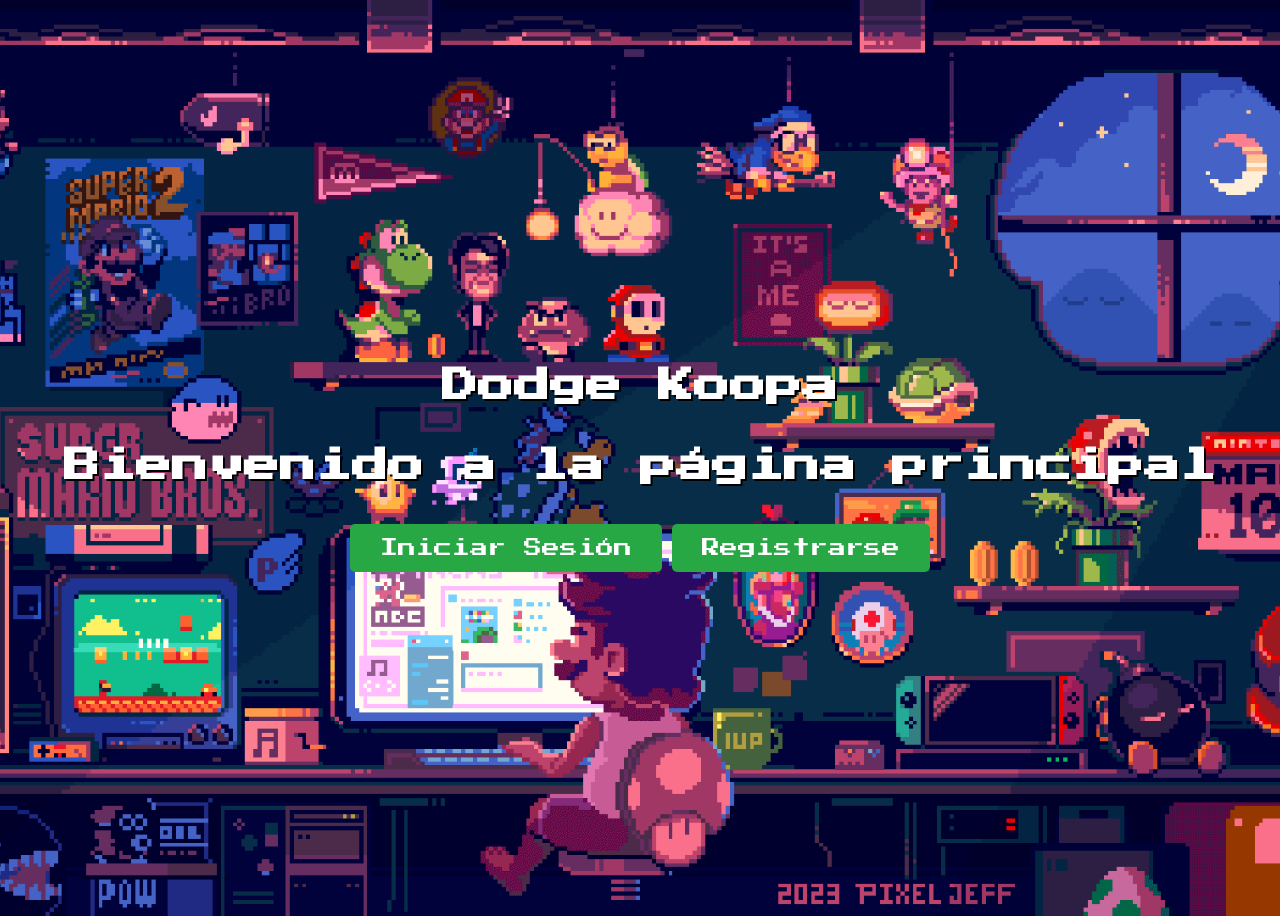
<file: frontend/index.html>
<!DOCTYPE html>
<html lang="es">
<head>
    <meta charset="UTF-8">
    <title>Dodge Koopa - Página Principal</title>
    <link rel="icon" href="./images/favicon.png" type="image/png"> <!-- Ajusta la ruta según tu estructura -->
    <link href="https://fonts.googleapis.com/css2?family=Press+Start+2P&display=swap" rel="stylesheet"> <!-- Fuente de Super Mario -->
    <style>
        body {
            display: flex;
            flex-direction: column;
            justify-content: center;
            align-items: center;
            height: 100vh;
            background-image: url('./images/background_gif.gif'); /* Ruta de tu imagen de fondo */
            background-size: cover; /* Ajusta la imagen para cubrir toda la pantalla */
            background-position: center; /* Centra la imagen */
            background-color: #f0f0f0; /* Color de fondo */
            font-family: 'Press Start 2P', cursive;
        }
        h1 {
            margin-bottom: 20px;
            color: white; /* Color del título */
            font-size: 36px; /* Tamaño de la fuente */
            text-shadow: 2px 2px 0px black; /* Borde negro grueso */
            animation: blink 1s infinite; /* Animación de titilado */
        }
        @keyframes blink {
            0%, 100% {
                opacity: 1; /* Totalmente visible */
            }
            50% {
                opacity: 0; /* Totalmente invisible */
            }
        }
        .button-container {
            display: flex; /* Utiliza flexbox para alinear los botones */
            gap: 10px; /* Espacio entre los botones */
            margin-top: 20px; /* Espacio arriba de los botones */
        }
        button {
            padding: 15px 30px; /* Aumenta el tamaño del botón */
            font-size: 18px; /* Tamaño de la fuente del botón */
            color: white;
            background-color: #28a745; /* Color verde del botón */
            border: none;
            border-radius: 5px;
            cursor: pointer;
            transition: background-color 0.3s;
            font-family: 'Press Start 2P', cursive; /* Usa la fuente de Super Mario */
        }
        button:hover {
            background-color: #218838; /* Color verde más oscuro al pasar el ratón */
        }
    </style>
</head>
<body>
<h1>Dodge Koopa</h1>
<h1>Bienvenido a la página principal</h1>

<div class="button-container">
    <button onclick="location.href='./login.html'">Iniciar Sesión</button>
    <button onclick="location.href='/register'">Registrarse</button>
</div>
</body>
</html>
</file>
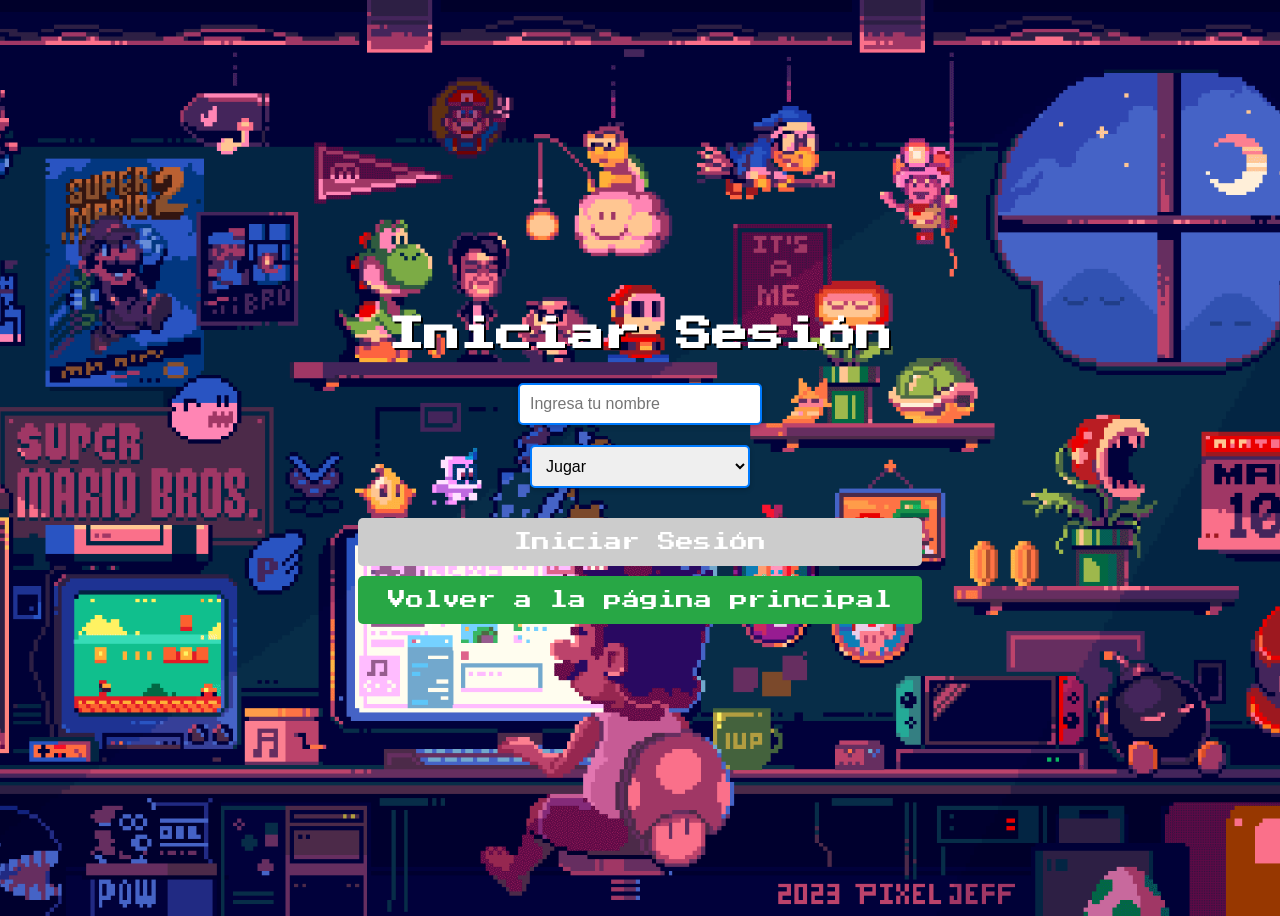
<file: frontend/game.html>
<!DOCTYPE html>
<html lang="es">
<head>
    <meta charset="UTF-8">
    <meta name="viewport" content="width=device-width, initial-scale=1.0">
    <title>Dodge Koopa - Juego</title>
    <link rel="stylesheet" href="game.css">
    <link rel="icon" href="images/favicon.png" type="image/png">
</head>
<body>
    <div id="topContainer">
        <button onclick="window.location.href='/'" class="menuButton">Volver al menú</button>
    </div>

    <div id="mainContainer">
        <div id="gameArea">
            <div id="grid" >
            </div>
        </div>
        <div id="chatContainer">
            <div id="roomCode"></div>
            <div id="playerName">Jugador:</div>
            <textarea id="chat" readonly></textarea>
            <div id="messageContainer">
                <input type="text" id="message" placeholder="Escribe un mensaje">
                <button onclick="sendMessage()">Enviar</button>
            </div>
            <button id="readyButton" onclick="toggleReady()" style="margin-top: 10px; padding: 10px; border-radius: 5px; border: none; background-color: #007bff; color: white; cursor: pointer;">Listo</button>

            <div id="countdown" style="display: none; font-size: 24px; color: white; text-align: center;"></div>
        </div>
    </div>
    <script src="main.js"></script>
</body>
</html>
</file>
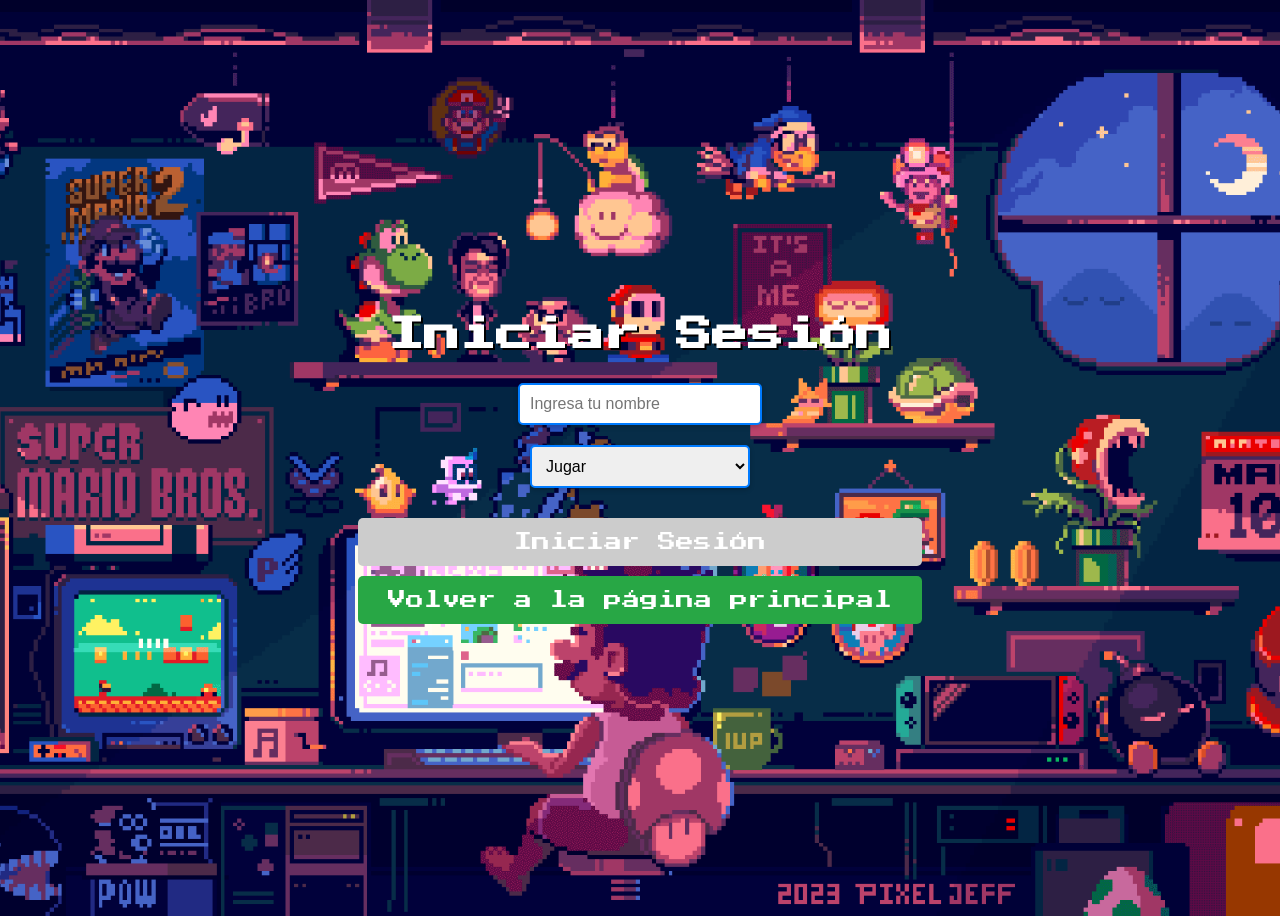
<file: frontend/login.html>
<!DOCTYPE html>
<html lang="es">
<head>
    <meta charset="UTF-8">
    <title>Dodge Koopa - Iniciar Sesión</title>
    <link rel="icon" href="./images/favicon.png" type="image/png">
    <link href="https://fonts.googleapis.com/css2?family=Press+Start+2P&display=swap" rel="stylesheet">
    <link rel="stylesheet" href="./styles.css">
    <script>
        let isGameStarted = false; // Variable para el estado del juego

        // Conectarse al WebSocket para verificar el estado del juego
        const socket = new WebSocket("ws://localhost:8080");

        socket.onmessage = (event) => {
            try {
                const data = JSON.parse(event.data);
                if (data.type === "gameStatusUpdate") {
                    isGameStarted = data.isGameStarted;

                    if (isGameStarted) {
                        document.getElementById("gameStartedMessage").style.display = "block";
                        document.getElementById("submitButton").disabled = true; // Deshabilitar el botón si el juego ya comenzó
                    }
                }
            } catch (error) {
                console.error("Error procesando mensaje del servidor:", error);
            }
        };

        // Manejar la entrada de texto para deshabilitar caracteres no permitidos
        function handleInput() {
            const usernameInput = document.querySelector('input[type="text"]');
            const submitButton = document.getElementById("submitButton");

            // Validar caracteres permitidos
            usernameInput.value = usernameInput.value.replace(/[^a-zA-Z0-9_.-]/g, "");
            // Habilitar el botón solo si hay un nombre válido
            submitButton.disabled = usernameInput.value.trim() === "" || isGameStarted;
        }

        // Manejar el envío del formulario
        function handleSubmit(event) {
            event.preventDefault();

            if (isGameStarted) {
                document.getElementById("gameStartedMessage").style.display = "block";
                return;
            }

            const usernameInput = document.querySelector('input[type="text"]');
            const username = usernameInput.value.trim();

            if (!username) {
                alert("Por favor, ingresa un nombre válido.");
                return;
            }

            // Guardar el nombre en localStorage
            localStorage.setItem('username', username);

            // Redirigir según la opción seleccionada
            const selectedOption = document.getElementById("gameOption").value;
            if (selectedOption === "play") {
                window.location.href = "./game.html";
            } else if (selectedOption === "join") {
                window.location.href = "./join.html";
            } else if (selectedOption === "create") {
                window.location.href = "./create_game.html";
            }
        }

        window.onload = () => {
            // Asegurarse de que el botón esté deshabilitado al cargar la página
            document.getElementById("submitButton").disabled = true;
        };
    </script>
</head>
<body>
    <h1>Iniciar Sesión</h1>
    <form onsubmit="handleSubmit(event)">
        <!-- Campo para ingresar el nombre del jugador -->
        <input type="text" placeholder="Ingresa tu nombre" oninput="handleInput()" required />
        <!-- Opciones del juego -->
        <select id="gameOption">
            <option value="play">Jugar</option>
            <option value="join">Unirse</option>
            <option value="create">Crear</option>
        </select>
        <!-- Botones de acción -->
        <div class="button-container">
            <button id="submitButton" type="submit">Iniciar Sesión</button>
            <button type="button" onclick="location.href='./index.html'">Volver a la página principal</button>
        </div>
    </form>
    <!-- Mensaje si el juego ya ha comenzado -->
    <div id="gameStartedMessage" style="display: none; color: red; font-weight: bold; text-align: center;">
        Esta partida ya está en curso. Espera a que termine para unirte.
    </div>
</body>
</html>
</file>
<file: frontend/game.css>
/* General body settings */
body {
    display: flex;
    flex-direction: column;
    align-items: center;
    background-image: url('images/background_gif.gif');
    background-size: cover;
    background-position: center;
    font-family: 'Press Start 2P', cursive;
    margin: 0;
    padding: 0;
}

/* Top menu */
#topContainer {
    width: 100%;
    position: fixed;
    top: 0;
    display: flex;
    justify-content: center;
    background-color: rgba(0, 0, 0, 0.8);
    padding: 10px;
    z-index: 1000;
}

.menuButton {
    padding: 10px 20px;
    font-size: 16px;
    color: white;
    background-color: #007bff;
    border: none;
    border-radius: 5px;
    cursor: pointer;
    font-family: 'Press Start 2P', cursive;
}

.menuButton:hover {
    background-color: #0056b3;
}

/* Main container */
#mainContainer {
    display: flex;
    justify-content: space-between;
    margin-top: 60px;
    width: 100%;
    max-width: 1200px;
}

/* Game area */
#gameArea {
    flex: 2;
    display: flex;
    justify-content: center;
    align-items: center;
}

#grid {
    display: grid;
    grid-template-columns: repeat(11, 50px);
    grid-template-rows: repeat(10, 50px);
    gap: 2px;
    border: 2px dotted gray;
    
}

.cell {
    width: 50px;
    height: 50px;
    background-image: url('./images/floor.jpg');    
    background-size: cover;
    background-position: center; 
    position: relative;
}

.obstacle {
    background-image: url('./images/barrier.webp');
    background-size: cover;
    background-position: center;
}

.player {
    width: 40px;
    height: 40px;
    background-color: red;
    border-radius: 50%;
    position: absolute;
    top: 50%;
    left: 50%;
    transform: translate(-50%, -50%);
}

.ball {
    width: 30px;
    height: 30px;
    background-image: url('images/favicon.png');
    background-size: cover;
    position: absolute;
    top: 50%;
    left: 50%;
    transform: translate(-50%, -50%);
}

/* Chat container */
#chatContainer {
    flex: 1;
    background-color: #2a2a2a;
    padding: 10px;
    border-radius: 8px;
    display: flex;
    flex-direction: column;
    align-items: center;
    color: white;
}

#roomCode,
#playerName {
    font-weight: bold;
    margin-bottom: 10px;
}

#chat {
    width: 100%;
    height: 200px;
    background-color: #1a1a1a;
    color: white;
    border: none;
    border-radius: 5px;
    padding: 10px;
    resize: none;
    overflow-y: auto;
}

#messageContainer {
    display: flex;
    width: 100%;
    margin-top: 10px;
}

#message {
    flex: 1;
    padding: 10px;
    border-radius: 5px;
    border: 1px solid #555;
    background-color: #333;
    color: white;
}

#message:focus {
    border-color: #007bff;
    outline: none;
}

button {
    padding: 10px;
    border-radius: 5px;
    border: none;
    background-color: #007bff;
    color: white;
    cursor: pointer;
    margin-left: 10px;
}

button:hover {
    background-color: #0056b3;
}

#readyButton {
    margin-top: 10px;
    width: 100%;
}

#countdown {
    margin-top: 10px;
    font-size: 20px;
    font-weight: bold;
    text-align: center;
}
</file>
<file: frontend/styles.css>
/* Estilos globales */
body {
    display: flex;
    flex-direction: column;
    justify-content: center;
    align-items: center;
    height: 100vh;
    background-image: url('./images/background_gif.gif');
    background-size: cover;
    background-position: center;
    background-color: #f0f0f0;
    font-family: 'Press Start 2P', cursive;
}

/* Botón de menú superior */
.top-container {
    width: 100%;
    position: fixed;
    top: 0;
    display: flex;
    justify-content: center;
    background-color: rgba(0, 0, 0, 0.8);
    padding: 10px;
    z-index: 1000;
}


.menu-button {
    padding: 10px 20px;
    font-size: 16px;
    background-color: #007bff;
    color: white;
    border: none;
    border-radius: 5px;
    cursor: pointer;
    font-family: 'Press Start 2P', cursive;
}

.menu-button:hover {
    background-color: #0056b3;
}

/* Contenedor del juego */
.main-container {
    display: flex;
    flex-direction: column;
    align-items: center;
    margin-top: 60px;
    width: 100%;
}


/* Tablero */
#grid {
    display: grid;
    grid-template-columns: repeat(11, 50px);
    grid-template-rows: repeat(10, 50px);
    gap: 2px;
    border: 2px dotted gray;
    margin-right: 20px;
}

#cell {
    width: 50px;
    height: 50px;
    border: 1px dotted gray;
    background-image: url('./images/floor.jpg');
    background-size: cover;
    background-position: center;
    position: relative;
}

#obstacle {
    background-image: url('./images/barrier.webp');
    background-size: cover;
    background-position: center;
}

#player {
    width: 40px;
    height: 40px;
    border-radius: 50%;
    position: absolute;
    top: 50%;
    left: 50%;
    transform: translate(-50%, -50%);
}

#ball {
    width: 30px;
    height: 30px;
    position: absolute;
    top: 50%;
    left: 50%;
    transform: translate(-50%, -50%);
    background-image: url('/images/favicon.png');
    background-size: cover;
}

/* Contenedor del chat */
.chat-container {
    flex: 1;
    background-color: #2a2a2a;
    padding: 10px;
    border-radius: 8px;
    width: 300px;
}

.room-code,
.player-name {
    font-weight: bold;
    text-align: center;
    color: white;
    margin-bottom: 10px;
}

.chat-box {
    width: 100%;
    height: 200px;
    background-color: #1a1a1a;
    color: white;
    border: none;
    border-radius: 5px;
    padding: 10px;
    resize: none;
}

.message-container {
    display: flex;
    flex-direction: row;
    align-items: center;
    margin-top: 10px;
}

.message-input {
    width: 80%;
    padding: 10px;
    border-radius: 5px;
    border: 1px solid #555;
    background-color: #333;
    color: white;
}

.send-button {
    padding: 10px;
    border-radius: 5px;
    border: none;
    background-color: #555;
    color: white;
    cursor: pointer;
}

.ready-button {
    margin-top: 10px;
    padding: 10px;
    border-radius: 5px;
    border: none;
    background-color: #007bff;
    color: white;
    cursor: pointer;
}

.countdown {
    margin-top: 10px;
    color: white;
    font-size: 24px;
    font-weight: bold;
    display: none;
}

h1 {
    margin-bottom: 20px;
    color: white;
    font-size: 36px;
    text-shadow: 2px 2px 0px black;
    animation: blink 1s infinite;
}

@keyframes blink {
    0%, 100% { opacity: 1; }
    50% { opacity: 0; }
}

form {
    display: flex;
    flex-direction: column;
    align-items: center;
}

input, select {
    margin: 10px 0;
    padding: 10px;
    width: 220px;
    font-size: 16px;
    border: 2px solid #007bff;
    border-radius: 5px;
    box-shadow: 0 2px 5px rgba(0, 0, 0, 0.2);
}

.button-container {
    display: flex;
    flex-direction: column;
    gap: 10px;
    margin-top: 20px;
}

button {
    padding: 15px 30px;
    font-size: 18px;
    color: white;
    background-color: #28a745;
    border: none;
    border-radius: 5px;
    cursor: pointer;
    transition: background-color 0.3s;
    font-family: 'Press Start 2P', cursive;
}

button:disabled {
    background-color: #cccccc;
    cursor: not-allowed;
}

button:hover:enabled {
    background-color: #218838;
}

/* Mensaje de juego en curso */
#gameStartedMessage {
    display: none;
    color: red;
    font-size: 18px;
    font-weight: bold;
    margin-top: 20px;
}
</file>
